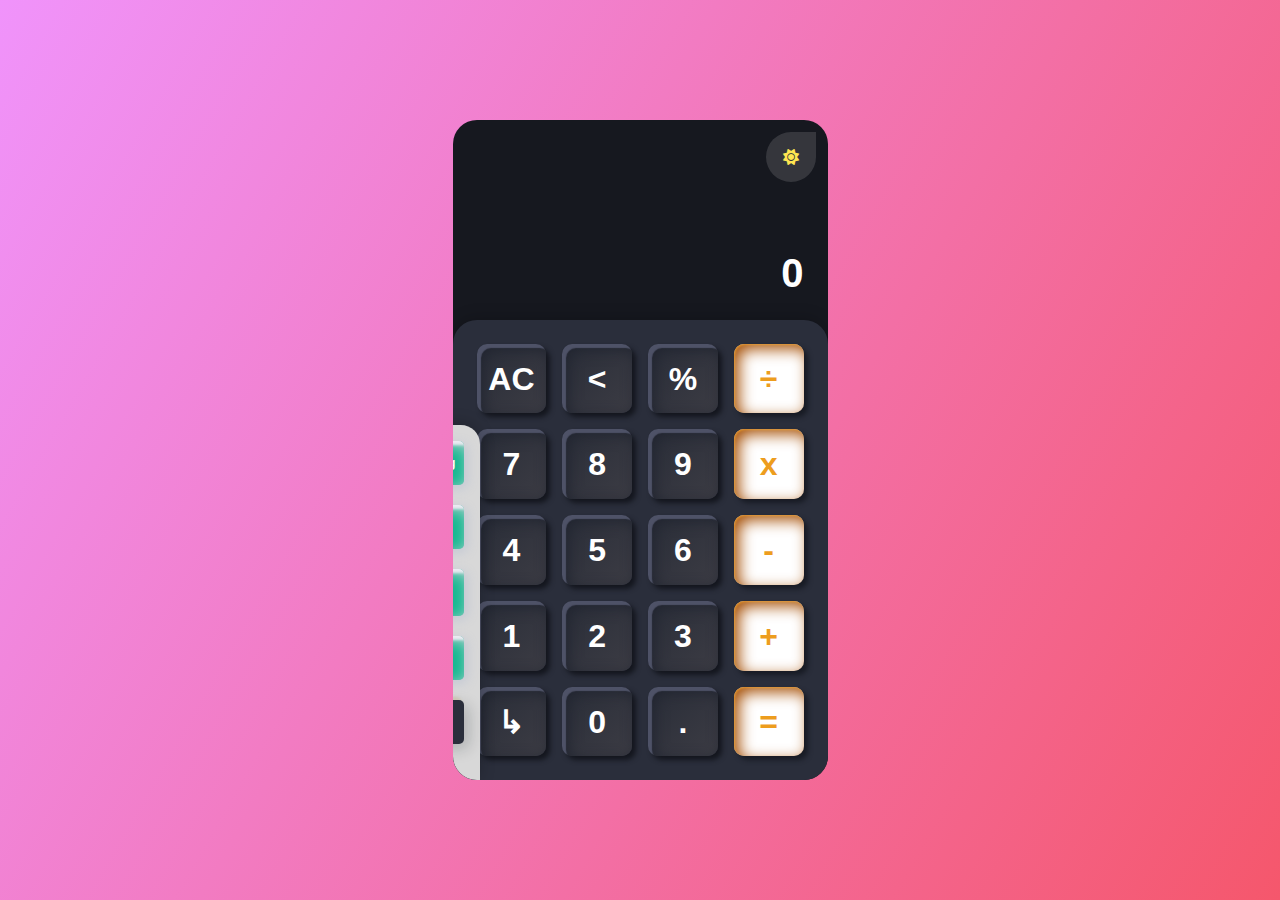
<file: CODSOFT_03 (Calculator)/index.html>
<!DOCTYPE html>
<html lang="en">
<head>
    <meta charset="UTF-8">
    <link rel="shortcut icon" type="x-icon" href="calculator.png">
    <meta http-equiv="X-UA-Compatible" content="IE=edge">
    <meta name="viewport" content="width=device-width, initial-scale=1.0">
    <title>Scientific Calculator</title>
    <link rel="stylesheet" href="https://cdnjs.cloudflare.com/ajax/libs/font-awesome/6.5.2/css/all.min.css"/>
    <link rel="stylesheet" href="style.css">
</head>
<body>
    <div class="app">
        <div class="calculator">
            <div class="display">
                <div class="operation">
                    <div class="value"></div>
                </div>
                <div class="result">
                    <div class="value">0</div>
                </div>
            </div>            
            <div class="keys sai">
                <button class="key action" name="clear" type="key"><span>AC</span></button>
                <button class="key action" name="delete" type="key"><span>&lt;</span></button>
                <button class="key action" name="percent" type="number"><span>%</span></button>
                <button class="key operator" name="division" type="operator"><span>÷</span></button>
                <button class="key" name="7" type="number"><span>7</span></button>
                <button class="key" name="8" type="number"><span>8</span></button>
                <button class="key" name="9" type="number"><span>9</span></button>
                <button class="key operator" name="multiplication" type="operator"><span>x</span></button>
                <button class="key" name="4" type="number"><span>4</span></button>
                <button class="key" name="5" type="number"><span>5</span></button>
                <button class="key" name="6" type="number"><span>6</span></button>
                <button class="key operator" name="subtraction" type="operator"><span>-</span></button>
                <button class="key" name="1" type="number"><span>1</span></button>
                <button class="key" name="2" type="number" ><span>2</span></button>
                <button class="key" name="3" type="number"><span>3</span></button>
                <button class="key operator" name="addition" type="operator"><span>+</span></button>
                <div class="key" onclick="toggleDrawer()"><span>&#8627;</span></div>
                <button class="key" name="0" type="number"><span>0</span></button>
                <button class="key" name="comma" type="number"><span>.</span></button>
                <button class="key operator" name="calculate" type="calculate"><span>=</span></button>
            </div>

            <div class="drawer sai" id="drawer">
                <div class="drawer-row">
                    <button id="rad" class="key" name="rad" type="key"><span>rad</span></button>
                    <button id="deg" class="key" name="deg" type="key"><span>deg</span></button>
                    <button class="key" name="ln" type="math_function"><span>ln</span></button>
                    <button class="key" name="log" type="math_function"><span>log</span></button>
                </div>
                <div class="drawer-row">
                    <button class="key" name="sin" type="trigo_function"><span>sin</span></button>
                    <button class="key" name="cos" type="trigo_function"><span>cos</span></button>
                    <button class="key" name="tan" type="trigo_function"><span>tan</span></button>
                    <button class="key" name="factorial" type="math_function"><span>x!</span></button>
                </div>
                <div class="drawer-row">
                    <button class="key" name="asin" type="trigo_function"><span>sin<sup>-</sup></span></button>
                    <button class="key" name="acos" symbol="acos" formula="inv_trigo(Math.acos," type="trigo_function"><span>cos<sup>-</sup></span></button>
                    <button class="key" name="atan" symbol="atan" formula="inv_trigo(Math.atan," type="trigo_function"><span>tan<sup>-</sup></span></button>
                    <button class="key" name="pi" symbol="π" formula="Math.PI" type="number"><span>π</span></button>                    
                </div>
                <div class="drawer-row">
                    <button class="key" name="e" type="number"><span>e</span></button>
                    <button class="key" name="square" type="math_function"><span>^</span></button>
                    <button class="key" name="square-root" type="math_function"><span>√</span></button>
                    <button class="key" name="power" type="math_function"><span>x²</span></button>
                </div>
                <div class="drawer-row">
                    <button class="key" name="open-parenthesis" type="number"><span>(</span></button>
                    <button class="key" name="close-parenthesis" type="number"><span>)</span></button>
                    <button class="key" name="exp" type="math_function"><span>exp</span></button>
                    <div class="toggle-btn" onclick="toggleDrawer()"><span>&#8626;</span></div>
                </div>
            </div>
            
            <div class="mode" onclick="changeMode()">
                <i id="mode" class="fa-solid fa-sun"></i>
            </div>
        </div>
    </div>
    <script src="script.js"></script>
</body>
</html>
</file>
<file: CODSOFT_03 (Calculator)/style.css>
* {
    margin: 0;
    padding: 0;
    box-sizing: border-box;
    font-family: sans-serif;
}

body {
    background: linear-gradient(120deg, #f093fb 0%, #f5576c 50%, #4facfe 100%);
    background-size: 200% 200%;
    animation: gradientAnimation 10s ease infinite;
    margin: 0;
    font-family: 'Roboto', sans-serif;
}

@keyframes gradientAnimation {
    0% { background-position: 0% 50%; }
    50% { background-position: 100% 50%; }
    100% { background-position: 0% 50%; }
}


.app {
    display: flex;
    justify-content: center;
    align-items: center;
    height: 100vh;
}

.calculator {
    background-color: var(--calc-background);
    width: 100%;
    max-width: 375px;
    min-height: 640px;
    display: flex;
    flex-direction: column;
    border-radius: 1.5rem;
    overflow: hidden;
    position: relative;
}

.display {
    min-height: 200px;
    padding: 1.5rem;
    display: flex;
    flex-direction: column;
    justify-content: flex-end;
    align-items: flex-end;
    color: var(--keys-color);
    text-align: right;
    flex: 1;
}

.operation {
    font-weight: normal;
    font-size: 2rem;
    overflow: hidden;
    position: relative;
    margin-bottom: 10px;
}

.result {
    font-size: 2.5rem;
    font-weight: bold;
    overflow-x: auto; 
    overflow-y: hidden; 
    white-space: nowrap;
    text-overflow: ellipsis;
    max-width: 100%; 
    -webkit-overflow-scrolling: touch; 
    scrollbar-width: none; 
    -ms-overflow-style: none; 
}

.result::-webkit-scrollbar {
    display: none; 
}

.operation .value,
.result .value {
    white-space: nowrap;
}

.drawer {
    background-color: var(--drawer-background);
    position: absolute;
    bottom: 0;
    left: -200px;
    transition: left 0.2s ease;
    z-index: 0;
    padding: 1.0rem;
    border-radius: 1.2rem 1.2rem 0 0;
    grid-template-columns: repeat(4, 1fr);
    grid-template-rows: repeat(5, 1fr);
    grid-gap: 1rem;
    box-shadow: 0px -2px 16px rgba(0, 0, 0, 0.2);
}

@media only screen and (max-width: 768px) {
    .drawer {
        left: -100%;
    }
}

@media only screen and (min-width: 768px) and (max-width: 1024px) {
    .drawer {
        left: -150px;
    }
}

.drawer .drawer-row {
    display: flex;
    flex-wrap: wrap;
    justify-content: space-between;
    margin-bottom: 10px;
}

.drawer button {
    width: calc(20.33% - 5px);
    padding: 15px;
    font-size: 12px;
    border: none;
    border-radius: 5px;
    font-weight: bold;
    text-align: start;
    cursor: pointer;
    margin-bottom: 10px;
    background: transparent;
    box-shadow: var(--drawer-btn-shadow);
    outline: 0;
    color: #FFF;
    background: #14b990;
    transition: background-color 0.3s ease;
    display: flex;
    align-items: center;
    justify-content: center;
}

.drawer button:hover {
    background-color: #192838;
}

.drawer .toggle-btn {
    width: calc(20.33% - 5px);
    padding: 15px;
    font-size: 12px;
    border: none;
    border-radius: 5px;
    text-align: start;
    cursor: pointer;
    margin-bottom: 10px;
    font-weight: bold;
    background: transparent;
    background-color: var(--buttons-background);
    box-shadow: -3px -3px 3px rgb(203, 197, 179), 5px 5px 15px rgba(12, 18, 26, 0.2);
    outline: 0;
    color: var(--keys-color);
    transition: background-color 0.3s ease;
    z-index: 2;
}

.display .operator {
    color: #de5757;
}

.keys {
    background-color: var(--buttons-background);
    padding: 1.5rem;
    border-radius: 1.5rem 1.5rem 0 0;
    display: grid;
    grid-template-columns: repeat(4, 1fr);
    grid-template-rows: repeat(5, 1fr);
    grid-gap: 1rem;
    box-shadow: 0px -2px 16px rgba(0, 0, 0, 0.2);
}

.keys .key {
    position: relative;
    cursor: pointer;
    display: block;
    height: 0;
    padding-top: 100%;
    background-color: #1e0850;
    border-radius: 10px;
    transition: 0.2s;
    user-select: none;
    background: transparent;
    box-shadow: -5px -5px 5px rgba(151, 118, 17), 5px 5px 15px rgba(46, 22, 151, 0.2);
    outline: 0;
    box-shadow: var(--num-shadow);
    background: var(--num-background);
    border: hidden;
}

.keys .key span {
    position: absolute;
    top: 50%;
    left: 50%;
    transform: translate(-50%, -50%);
    font-size: 2rem;
    font-weight: 700;
}

.keys .key {
    color: var(--keys-color);
}

.keys .key:hover {
    box-shadow: inset 0px 0px 8px rgba(0, 0, 0, 0.2);
}

.key.operator {
    background: white;
    box-shadow: var(--eql-shadow);
    color: #ed9d1e;
}

.keys .key.action span {
    color: var(--keys-color);
}

.mode {
    position: absolute;
    cursor: pointer;
    right: 12px;
    top: 12px;
    width: 50px;
    height: 50px;
    display: grid;
    place-content: center;
    border-radius: 25px;
    border-top-right-radius: 0px;
    background: var(--mode-bk);
}

.fa-moon {
    color: #ffffff;
}

.fa-sun {
    color: #FFE551;
}

:root {
    --drawer-background: rgb(216, 216, 216);
    --calc-background: #16181f;
    --keys-color: #fff;
    --buttons-background: #2a2e3b;
    --calc-shadow: 30px 30px 55px #888;
    --num-background: linear-gradient(to bottom right, #292d38, #3c3c44);
    --num-shadow: inset 4px 4px 1px #4e5267, inset 5px 5px 15px #20242f, 4px 4px 5px #14161e;
    --drawer-btn-shadow: inset 4px 4px 3px #ebebf2, inset 4px 4px 15px #cacfd6, 3px 3px 12px #c2c7d4;
    --eql-shadow: inset 1px 1px 2px #f9aa2d99, inset 5px 5px 15px #a54e04, 4px 4px 5px #181b24;
    --c-background: linear-gradient(to bottom right, #494f5c, #6f7587);
    --c-shadow: inset 1px 1px 1px #656b7b, inset 5px 5px 15px #333942, 4px 4px 5px #181b24;
    --font-color: #FFF;
    --mode-bk: #FFF2;
}

[data-theme="light"] {
    --drawer-background: #2a2e3b;
    --calc-background: white;
    --keys-color: #000;
    --buttons-background: rgb(216, 216, 216);
    --calc-shadow: 30px 30px 55px #CCC;
    --num-background: linear-gradient(to bottom right, #c0c5d2, #edeef4);
    --num-shadow: inset 4px 4px 3px #ebebf2, inset 4px 4px 15px #cacfd6, 3px 3px 12px #c2c7d4;
    --drawer-btn-shadow: inset 4px 4px 1px #4e5267, inset 5px 5px 15px #20242f, 4px 4px 5px #14161e;
    --eql-background: linear-gradient(to bottom right, #d36d12, #ed9d1e);
    --eql-shadow: inset 1px 1px 3px #f98500, inset 4px 4px 15px #b35300, inset -1px -1px 3px #cc6308, 3px 3px 5px #c2c7d4;
    --c-background: linear-gradient(to bottom right, #8b94a1, #eff0f6);
    --c-shadow: inset 1px 1px 1px #c8ced8, inset 2px 2px 8px #cacfd5, inset -2px -2px 3px #b4bbc6, 3px 3px 12px #c2c7d4;
    --font-color: #222;
    --mode-bk: #0025;
}

.active-angle {
    background-color: #585f07 !important;
    color: #FFF !important;
    border-radius: 10px !important;
}
</file>
